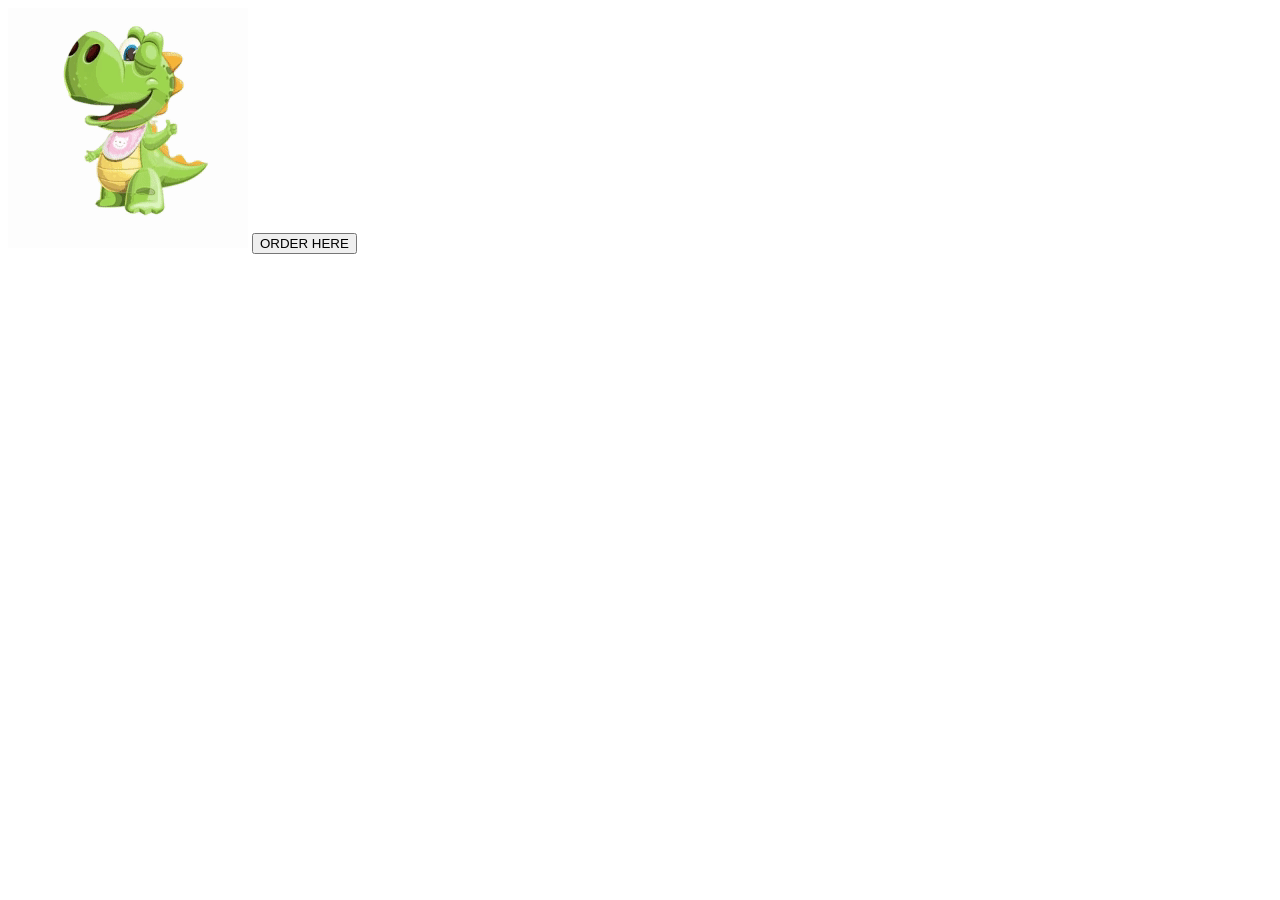
<file: idle.html>
<!doctype html>
<html lang="en">
  <head>
    <meta charset="UTF-8" />
    <meta name="viewport" content="width=device-width, initial-scale=1.0" />
    <link rel="preconnect" href="https://fonts.googleapis.com" />
    <link rel="preconnect" href="https://fonts.gstatic.com" crossorigin />
    <link
      href="https://fonts.googleapis.com/css2?family=Lato:ital,wght@0,100;0,300;0,400;0,700;0,900;1,100;1,300;1,400;1,700;1,900&family=Noto+Sans:ital,wght@0,100..900;1,100..900&display=swap"
      rel="stylesheet"
    />
    <link rel="stylesheet" href="assets/CSS/idle.css" />
    <style>
      /* Fade overlay styles */
      #fade-overlay {
        position: fixed;
        top: 0;
        left: 0;
        width: 100%;
        height: 100%;
        background-color: white;
        opacity: 0;
        pointer-events: none;
        transition: opacity 0.1s ease-out;
        z-index: 9999;
      }
      #fade-overlay.active {
        opacity: 1;
        pointer-events: all;
      }
    </style>
  </head>
  <body>
    <div id="fade-overlay"></div>
    <a href="index.html" id="fade-link" style="text-decoration: none">
      <main>
        <img src="assets\images\logos\begin.gif" alt="" />
        <button class="begin">ORDER HERE</button>
      </main>
    </a>
    <script>
      document
        .getElementById("fade-link")
        .addEventListener("click", function (e) {
          e.preventDefault();
          const overlay = document.getElementById("fade-overlay");
          overlay.classList.add("active");
          setTimeout(function () {
            window.location.href = "index.html";
          }, 500);
        });
    </script>
  </body>
</html>
</file>
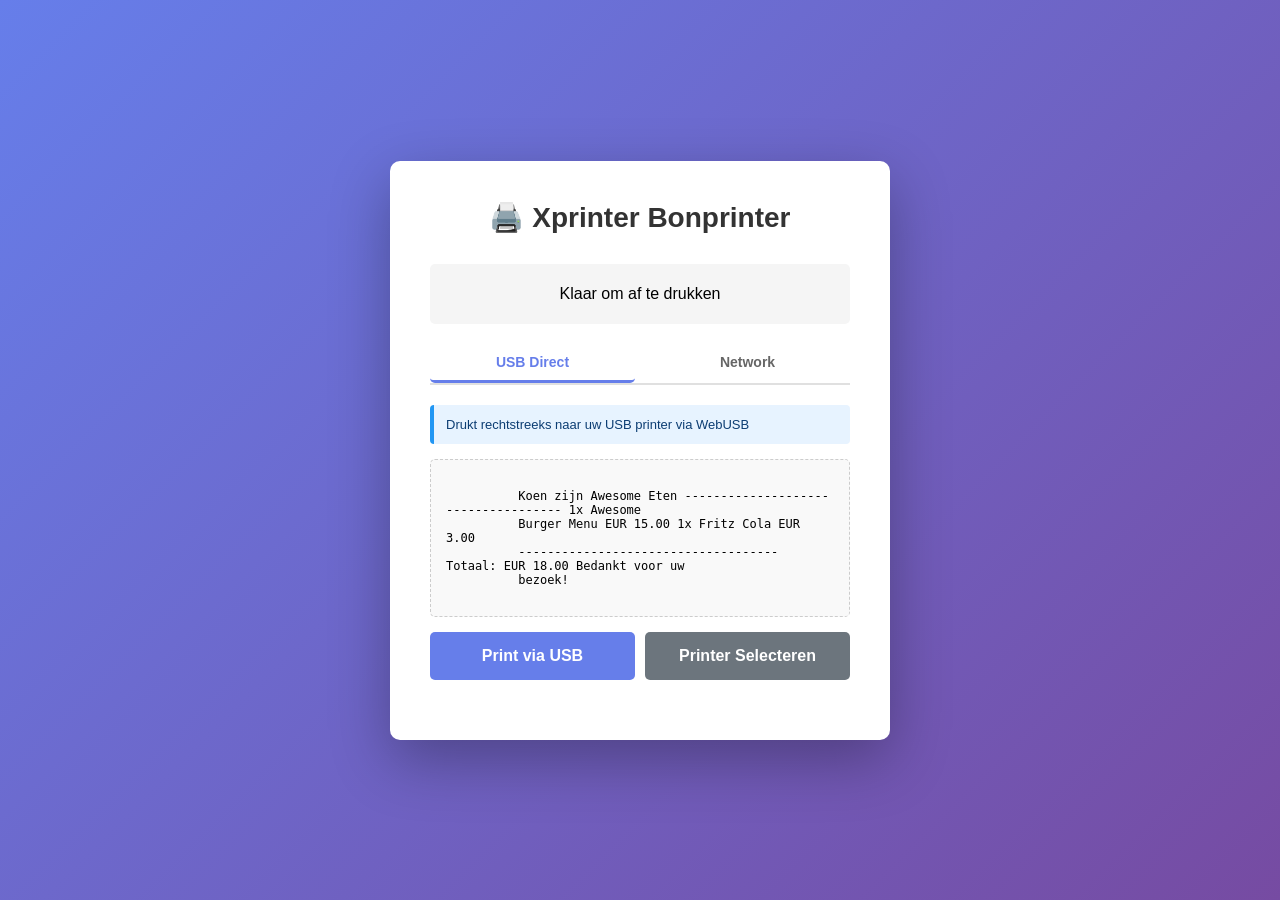
<file: print-receipt.html>
<!doctype html>
<html lang="nl">
  <head>
    <meta charset="UTF-8" />
    <meta name="viewport" content="width=device-width, initial-scale=1.0" />
    <title>Xprinter Bonprinter</title>
    <style>
      * {
        margin: 0;
        padding: 0;
        box-sizing: border-box;
      }

      body {
        font-family: "Arial", sans-serif;
        background: linear-gradient(135deg, #667eea 0%, #764ba2 100%);
        min-height: 100vh;
        display: flex;
        align-items: center;
        justify-content: center;
        padding: 20px;
      }

      .container {
        background: white;
        border-radius: 10px;
        box-shadow: 0 20px 60px rgba(0, 0, 0, 0.3);
        padding: 40px;
        max-width: 500px;
        width: 100%;
      }

      h1 {
        text-align: center;
        color: #333;
        margin-bottom: 30px;
        font-size: 28px;
      }

      .status {
        background: #f5f5f5;
        padding: 15px;
        border-radius: 5px;
        margin-bottom: 20px;
        min-height: 60px;
        display: flex;
        align-items: center;
        justify-content: center;
        text-align: center;
      }

      .status.success {
        background: #d4edda;
        color: #155724;
        border: 1px solid #c3e6cb;
      }

      .status.error {
        background: #f8d7da;
        color: #721c24;
        border: 1px solid #f5c6cb;
      }

      .status.loading {
        background: #d1ecf1;
        color: #0c5460;
        border: 1px solid #bee5eb;
      }

      .button-group {
        display: flex;
        gap: 10px;
        margin-bottom: 20px;
      }

      button {
        flex: 1;
        padding: 15px;
        font-size: 16px;
        border: none;
        border-radius: 5px;
        cursor: pointer;
        font-weight: bold;
        transition: all 0.3s ease;
      }

      .btn-primary {
        background: #667eea;
        color: white;
      }

      .btn-primary:hover:not(:disabled) {
        background: #5568d3;
        transform: translateY(-2px);
        box-shadow: 0 5px 15px rgba(102, 126, 234, 0.4);
      }

      .btn-secondary {
        background: #6c757d;
        color: white;
      }

      .btn-secondary:hover:not(:disabled) {
        background: #5a6268;
        transform: translateY(-2px);
      }

      button:disabled {
        opacity: 0.5;
        cursor: not-allowed;
      }

      .method-tabs {
        display: flex;
        gap: 10px;
        margin-bottom: 20px;
        border-bottom: 2px solid #e0e0e0;
      }

      .method-tab {
        padding: 10px 15px;
        background: none;
        border: none;
        cursor: pointer;
        font-size: 14px;
        border-bottom: 3px solid transparent;
        color: #666;
        transition: all 0.3s;
      }

      .method-tab.active {
        color: #667eea;
        border-bottom-color: #667eea;
      }

      .method-content {
        display: none;
      }

      .method-content.active {
        display: block;
      }

      .receipt-preview {
        background: #f9f9f9;
        border: 1px dashed #ccc;
        padding: 15px;
        border-radius: 5px;
        font-family: monospace;
        font-size: 12px;
        margin-bottom: 15px;
        max-height: 200px;
        overflow-y: auto;
        white-space: pre-wrap;
        word-wrap: break-word;
      }

      .info-box {
        background: #e7f3ff;
        border-left: 4px solid #2196f3;
        padding: 12px;
        margin-bottom: 15px;
        border-radius: 4px;
        font-size: 13px;
        color: #0c3d73;
      }

      a {
        color: #667eea;
        text-decoration: none;
      }

      a:hover {
        text-decoration: underline;
      }
    </style>
  </head>
  <body>
    <div class="container">
      <h1>🖨️ Xprinter Bonprinter</h1>

      <div class="status" id="status">Klaar om af te drukken</div>

      <div class="method-tabs">
        <button class="method-tab active" onclick="switchMethod('usb')">
          USB Direct
        </button>
        <button class="method-tab" onclick="switchMethod('network')">
          Network
        </button>
      </div>

      <!-- USB Method -->
      <div id="usb" class="method-content active">
        <div class="info-box">
          Drukt rechtstreeks naar uw USB printer via WebUSB
        </div>

        <div class="receipt-preview" id="previewUsb">
          Koen zijn Awesome Eten ------------------------------------ 1x Awesome
          Burger Menu EUR 15.00 1x Fritz Cola EUR 3.00
          ------------------------------------ Totaal: EUR 18.00 Bedankt voor uw
          bezoek!
        </div>

        <div class="button-group">
          <button class="btn-primary" onclick="printUSB()">
            Print via USB
          </button>
          <button class="btn-secondary" onclick="selectUSBDevice()">
            Printer Selecteren
          </button>
        </div>
      </div>

      <!-- Network Method -->
      <div id="network" class="method-content">
        <div class="info-box">Drukt naar netwerkprinter via PHP backend</div>

        <div class="receipt-preview" id="previewNetwork">
          Koen zijn Awesome Eten ------------------------------------ 1x Awesome
          Burger Menu EUR 15.00 1x Fritz Cola EUR 3.00
          ------------------------------------ Totaal: EUR 18.00 Bedankt voor uw
          bezoek!
        </div>

        <div class="button-group">
          <button class="btn-primary" onclick="printNetwork()">
            Print via Network
          </button>
          <button class="btn-secondary" onclick="testConnection()">
            Verbinding Testen
          </button>
        </div>
      </div>
    </div>

    <script>
      let selectedDevice = null;

      // Printer vendor IDs
      const PRINTER_VENDORS = [
        0x0483, // STM Microelectronics (Xprinter)
        0x04b8, // Seiko Epson
        0x0456, // Microtek
        0x067b, // Prolific Technology
      ];

      // Auto-detect and select USB printer
      async function autoDetectPrinter() {
        try {
          if (!navigator.usb) {
            throw new Error("WebUSB niet ondersteund");
          }

          // First, try to get already authorized devices
          const devices = await navigator.usb.getDevices();
          const printer = devices.find((device) =>
            PRINTER_VENDORS.includes(device.vendorId),
          );

          if (printer) {
            selectedDevice = printer;
            updateStatus(
              `✓ Printer gevonden: ${printer.productName || printer.manufacturerName}`,
              "success",
            );
            return true;
          }

          // If no authorized device found, request user to select one
          updateStatus(
            "Geen geauthoriseerde printer gevonden. Selecteer uw printer...",
            "loading",
          );
          const filters = PRINTER_VENDORS.map((vendorId) => ({ vendorId }));
          selectedDevice = await navigator.usb.requestDevice({ filters });
          updateStatus(
            `✓ Printer geselecteerd: ${selectedDevice.productName || selectedDevice.manufacturerName}`,
            "success",
          );
          return true;
        } catch (error) {
          if (error.name !== "NotFoundError") {
            updateStatus(`Auto-detectie fout: ${error.message}`, "error");
            console.error("Auto-detect Error:", error);
          }
          return false;
        }
      }

      // Switch between methods
      function switchMethod(method) {
        document
          .querySelectorAll(".method-content")
          .forEach((el) => el.classList.remove("active"));
        document
          .querySelectorAll(".method-tab")
          .forEach((el) => el.classList.remove("active"));

        document.getElementById(method).classList.add("active");
        event.target.classList.add("active");

        updateStatus("Methode gewijzigd", "info");
      }

      // Update status message
      function updateStatus(message, type = "info") {
        const statusEl = document.getElementById("status");
        statusEl.textContent = message;
        statusEl.className = "status";

        if (type === "success") statusEl.classList.add("success");
        if (type === "error") statusEl.classList.add("error");
        if (type === "loading") statusEl.classList.add("loading");
      }

      // USB Method - Select Device (manual)
      async function selectUSBDevice() {
        const success = await autoDetectPrinter();
        if (!success) {
          updateStatus("Geen printer geselecteerd", "error");
        }
      }

      // USB Method - Print
      async function printUSB() {
        try {
          if (!selectedDevice && !navigator.usb) {
            updateStatus("WebUSB niet ondersteund in deze browser", "error");
            return;
          }

          updateStatus("USB printer verbinden...", "loading");

          // If no device selected, request one
          if (!selectedDevice) {
            await selectUSBDevice();
            if (!selectedDevice) return;
          }

          await selectedDevice.open();

          if (selectedDevice.configuration === null) {
            await selectedDevice.selectConfiguration(1);
          }

          try {
            await selectedDevice.claimInterface(0);
          } catch (e) {
            console.log("Interface al geclaimd, doorgaan...");
          }

          const encoder = new TextEncoder();
          const receipt = buildReceipt();

          // Find the endpoint
          const intf = selectedDevice.configuration.interfaces[0].alternates[0];
          const endpoint = intf.endpoints.find((e) => e.direction === "out");

          if (!endpoint) {
            throw new Error("Output endpoint niet gevonden");
          }

          await selectedDevice.transferOut(
            endpoint.endpointNumber,
            encoder.encode(receipt),
          );

          updateStatus("✓ Bon succesvol geprint!", "success");

          setTimeout(() => {
            selectedDevice.close();
          }, 1000);
        } catch (error) {
          updateStatus(`USB Fout: ${error.message}`, "error");
          console.error("USB Print Error:", error);
        }
      }

      // Network Method - Test Connection
      async function testConnection() {
        try {
          updateStatus("Verbinding testen...", "loading");

          const response = await fetch("xprint.php?test=1", {
            method: "GET",
            timeout: 5000,
          });

          if (response.ok) {
            updateStatus("✓ Netwerkprinter bereikbaar!", "success");
          } else {
            updateStatus(
              "✗ Printer niet bereikbaar (HTTP " + response.status + ")",
              "error",
            );
          }
        } catch (error) {
          updateStatus(`Verbindingsfout: ${error.message}`, "error");
        }
      }

      // Network Method - Print
      async function printNetwork() {
        try {
          updateStatus("Bon naar printer sturen...", "loading");

          const response = await fetch("xprint.php", {
            method: "POST",
            headers: {
              "Content-Type": "application/json",
            },
            body: JSON.stringify({
              action: "print",
              receipt: buildReceipt(),
            }),
          });

          const data = await response.json();

          if (data.success) {
            updateStatus("✓ Bon succesvol geprint!", "success");
          } else {
            updateStatus(`Printerfout: ${data.error}`, "error");
          }
        } catch (error) {
          updateStatus(`Netwerkfout: ${error.message}`, "error");
          console.error("Network Print Error:", error);
        }
      }

      // Build receipt content
      function buildReceipt() {
        return (
          "\x1B\x40" +
          "\n\n" + // Init
          "\x1B\x61\x01" + // Center align
          "Happy Herbivore\n" +
          "\x1B\x61\x00" + // Left align
          "------------------------------------\n" +
          "1x Awesome Burger Menu     EUR 15.00\n" +
          "1x Fritz Cola              EUR  3.00\n" +
          "------------------------------------\n" +
          "Totaal:                    EUR 18.00\n" +
          "\n\n" +
          "Bedankt voor uw bestelling!\n" +
          "\n\n" +
          "\n\n\n" +
          "\x1D\x56\x00"
        ); // Cut paper
      }

      // Check WebUSB support and auto-detect printer on load
      window.addEventListener("load", () => {
        if (!navigator.usb) {
          updateStatus(
            "⚠️ WebUSB niet ondersteund. Gebruik Network methode.",
            "error",
          );
        } else {
          updateStatus("Printer wordt automatisch gedetecteerd...", "loading");
          autoDetectPrinter().then((found) => {
            if (!found) {
              updateStatus("Klaar om af te drukken", "info");
            }
          });
        }
      });
    </script>
  </body>
</html>
</file>
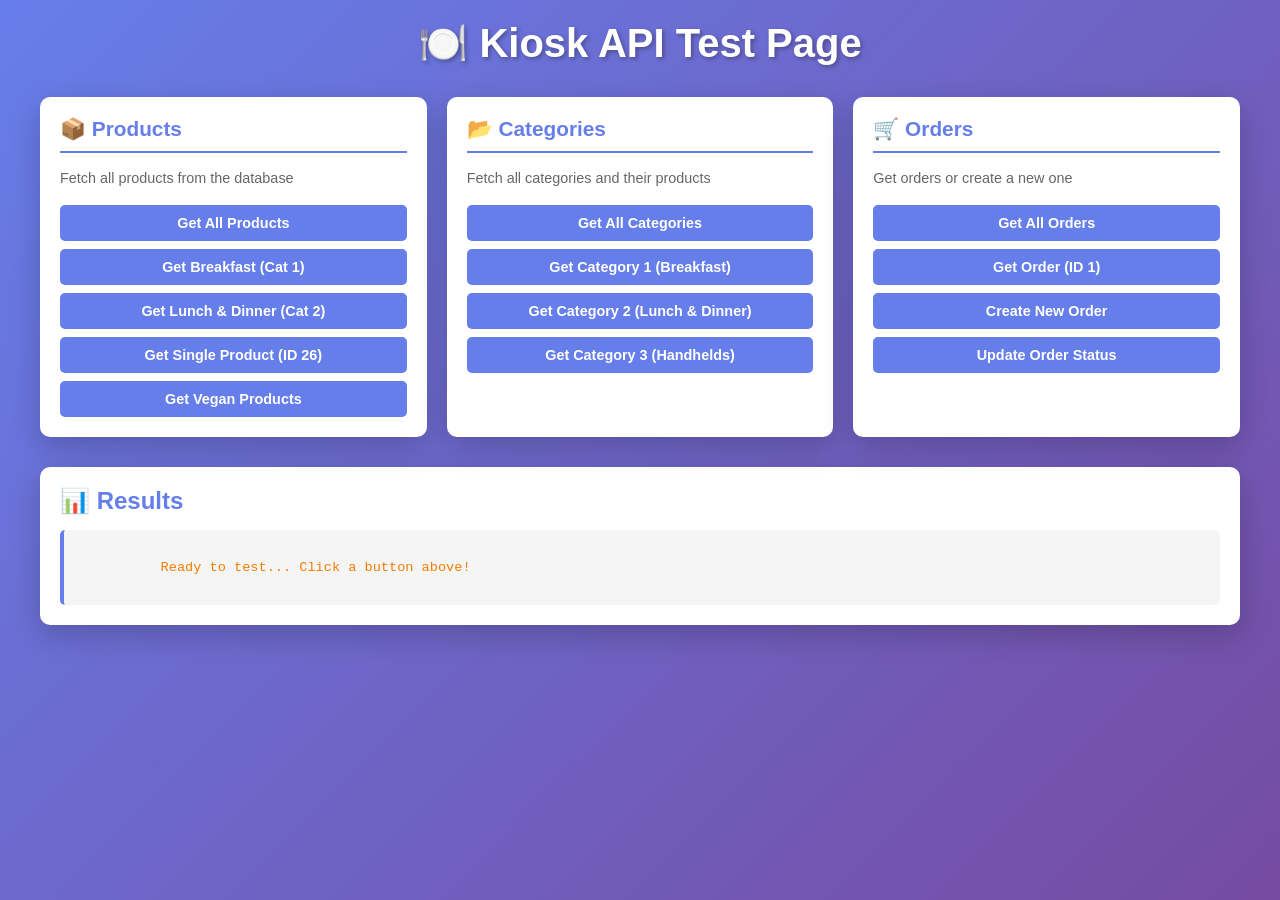
<file: test.html>
<!doctype html>
<html lang="en">
  <head>
    <meta charset="UTF-8" />
    <meta name="viewport" content="width=device-width, initial-scale=1.0" />
    <title>Kiosk API Test Page</title>
    <style>
      * {
        margin: 0;
        padding: 0;
        box-sizing: border-box;
      }

      body {
        font-family: "Segoe UI", Tahoma, Geneva, Verdana, sans-serif;
        background: linear-gradient(135deg, #667eea 0%, #764ba2 100%);
        min-height: 100vh;
        padding: 20px;
      }

      .container {
        max-width: 1200px;
        margin: 0 auto;
      }

      h1 {
        color: white;
        text-align: center;
        margin-bottom: 30px;
        font-size: 2.5em;
        text-shadow: 2px 2px 4px rgba(0, 0, 0, 0.3);
      }

      .grid {
        display: grid;
        grid-template-columns: repeat(auto-fit, minmax(350px, 1fr));
        gap: 20px;
        margin-bottom: 30px;
      }

      .card {
        background: white;
        border-radius: 10px;
        padding: 20px;
        box-shadow: 0 10px 30px rgba(0, 0, 0, 0.2);
        transition:
          transform 0.3s ease,
          box-shadow 0.3s ease;
      }

      .card:hover {
        transform: translateY(-5px);
        box-shadow: 0 15px 40px rgba(0, 0, 0, 0.3);
      }

      .card h2 {
        color: #667eea;
        margin-bottom: 15px;
        font-size: 1.3em;
        border-bottom: 2px solid #667eea;
        padding-bottom: 10px;
      }

      .card p {
        color: #666;
        margin-bottom: 10px;
        font-size: 0.9em;
        line-height: 1.5;
      }

      .button-group {
        display: flex;
        flex-direction: column;
        gap: 8px;
        margin-top: 15px;
      }

      button {
        background: #667eea;
        color: white;
        border: none;
        padding: 10px 15px;
        border-radius: 5px;
        cursor: pointer;
        font-size: 0.9em;
        font-weight: 600;
        transition: background 0.3s ease;
      }

      button:hover {
        background: #764ba2;
      }

      button:active {
        background: #5568d3;
      }

      .results {
        background: white;
        border-radius: 10px;
        padding: 20px;
        box-shadow: 0 10px 30px rgba(0, 0, 0, 0.2);
        margin-top: 30px;
      }

      .results h2 {
        color: #667eea;
        margin-bottom: 15px;
        font-size: 1.5em;
      }

      .result-output {
        background: #f5f5f5;
        border-left: 4px solid #667eea;
        padding: 15px;
        border-radius: 5px;
        max-height: 400px;
        overflow-y: auto;
        font-family: "Courier New", monospace;
        font-size: 0.85em;
        color: #333;
        white-space: pre-wrap;
        word-break: break-all;
      }

      .error {
        color: #d32f2f;
        border-left-color: #d32f2f;
      }

      .success {
        color: #388e3c;
        border-left-color: #388e3c;
      }

      .loading {
        color: #f57c00;
        border-left-color: #f57c00;
      }

      .input-group {
        margin-bottom: 10px;
      }

      .input-group label {
        display: block;
        margin-bottom: 5px;
        color: #333;
        font-weight: 600;
        font-size: 0.9em;
      }

      .input-group input {
        width: 100%;
        padding: 8px;
        border: 1px solid #ddd;
        border-radius: 5px;
        font-size: 0.9em;
      }

      .input-group input:focus {
        outline: none;
        border-color: #667eea;
        box-shadow: 0 0 5px rgba(102, 126, 234, 0.3);
      }
    </style>
  </head>
  <body>
    <div class="container">
      <h1>🍽️ Kiosk API Test Page</h1>

      <div class="grid">
        <!-- Products -->
        <div class="card">
          <h2>📦 Products</h2>
          <p>Fetch all products from the database</p>
          <div class="button-group">
            <button onclick="testAPI('/api/products.php')">
              Get All Products
            </button>
            <button onclick="testAPI('/api/products.php?category=1')">
              Get Breakfast (Cat 1)
            </button>
            <button onclick="testAPI('/api/products.php?category=2')">
              Get Lunch & Dinner (Cat 2)
            </button>
            <button onclick="testAPI('/api/products.php?id=26')">
              Get Single Product (ID 26)
            </button>
            <button onclick="testAPI('/api/products.php?vegan=1')">
              Get Vegan Products
            </button>
          </div>
        </div>

        <!-- Categories -->
        <div class="card">
          <h2>📂 Categories</h2>
          <p>Fetch all categories and their products</p>
          <div class="button-group">
            <button onclick="testAPI('/api/categories.php')">
              Get All Categories
            </button>
            <button onclick="testAPI('/api/categories.php?id=1')">
              Get Category 1 (Breakfast)
            </button>
            <button onclick="testAPI('/api/categories.php?id=2')">
              Get Category 2 (Lunch & Dinner)
            </button>
            <button onclick="testAPI('/api/categories.php?id=3')">
              Get Category 3 (Handhelds)
            </button>
          </div>
        </div>

        <!-- Orders -->
        <div class="card">
          <h2>🛒 Orders</h2>
          <p>Get orders or create a new one</p>
          <div class="button-group">
            <button onclick="testAPI('/api/orders.php')">Get All Orders</button>
            <button onclick="testAPI('/api/orders.php?id=1')">
              Get Order (ID 1)
            </button>
            <button onclick="createOrder()">Create New Order</button>
            <button onclick="updateOrderStatus()">Update Order Status</button>
          </div>
        </div>
      </div>

      <!-- Results -->
      <div class="results">
        <h2>📊 Results</h2>
        <div id="result-output" class="result-output">
          <span class="loading">Ready to test... Click a button above!</span>
        </div>
      </div>
    </div>

    <script>
      const API_BASE = "http://localhost/7.1-Module-Kiosk-2026";

      // Test API endpoint
      async function testAPI(endpoint) {
        const output = document.getElementById("result-output");
        output.innerHTML = '<span class="loading">⏳ Loading...</span>';

        try {
          const response = await fetch(API_BASE + endpoint);
          const data = await response.json();

          if (data.success) {
            output.innerHTML = `<span class="success">✅ Success!</span>\n\n${JSON.stringify(data, null, 2)}`;
          } else {
            output.innerHTML = `<span class="error">❌ Error: ${data.error}</span>\n\n${JSON.stringify(data, null, 2)}`;
          }
        } catch (error) {
          output.innerHTML = `<span class="error">❌ Fetch Error: ${error.message}</span>`;
        }
      }

      // Create new order
      async function createOrder() {
        const output = document.getElementById("result-output");
        output.innerHTML = '<span class="loading">⏳ Creating order...</span>';

        try {
          const response = await fetch(API_BASE + "/api/orders.php", {
            method: "POST",
            headers: {
              "Content-Type": "application/json",
            },
            body: JSON.stringify({
              products: [26, 27, 28], // Product IDs: Morning Boost Bowl, Garden Wrap, PB Toast
              pickup_number: "A1",
            }),
          });

          const data = await response.json();

          if (data.success) {
            output.innerHTML = `<span class="success">✅ Order Created!</span>\n\n${JSON.stringify(data, null, 2)}`;
          } else {
            output.innerHTML = `<span class="error">❌ Error: ${data.error}</span>\n\n${JSON.stringify(data, null, 2)}`;
          }
        } catch (error) {
          output.innerHTML = `<span class="error">❌ Fetch Error: ${error.message}</span>`;
        }
      }

      // Update order status
      async function updateOrderStatus() {
        const output = document.getElementById("result-output");
        output.innerHTML =
          '<span class="loading">⏳ Updating order status...</span>';

        try {
          const response = await fetch(API_BASE + "/api/orders.php?id=1", {
            method: "PUT",
            headers: {
              "Content-Type": "application/json",
            },
            body: JSON.stringify({
              order_status_id: 2, // Change to "Placed and paid"
            }),
          });

          const data = await response.json();

          if (data.success) {
            output.innerHTML = `<span class="success">✅ Order Updated!</span>\n\n${JSON.stringify(data, null, 2)}`;
          } else {
            output.innerHTML = `<span class="error">❌ Error: ${data.error}</span>\n\n${JSON.stringify(data, null, 2)}`;
          }
        } catch (error) {
          output.innerHTML = `<span class="error">❌ Fetch Error: ${error.message}</span>`;
        }
      }
    </script>
  </body>
</html>
</file>
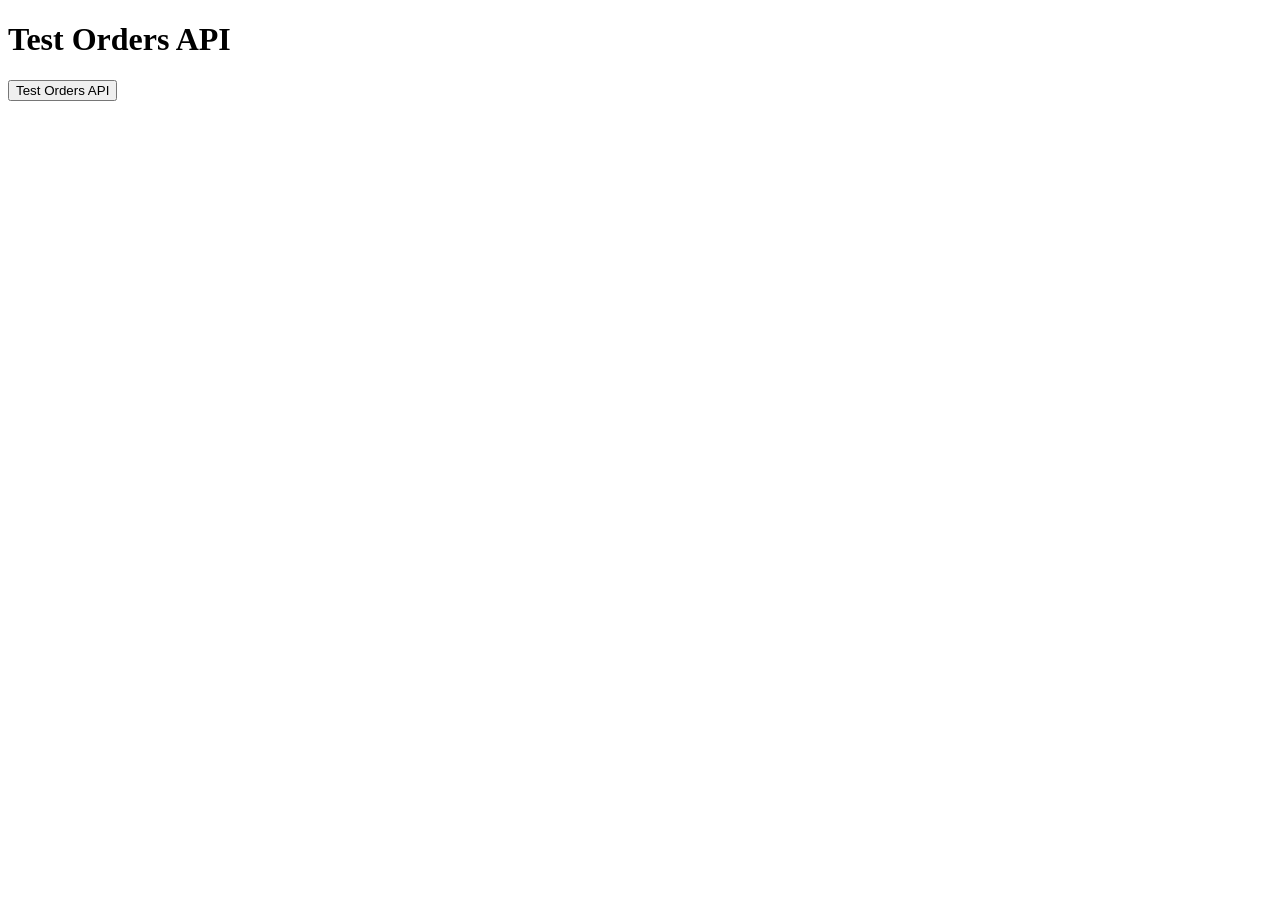
<file: test_api.html>
<!doctype html>
<html>
  <head>
    <title>Test API</title>
  </head>
  <body>
    <h1>Test Orders API</h1>
    <button onclick="testAPI()">Test Orders API</button>
    <pre id="result"></pre>

    <script>
      function testAPI() {
        const apiBaseUrl =
          window.location.hostname === "localhost" ||
          window.location.hostname === "127.0.0.1"
            ? "http://localhost/7.1-Module-Kiosk-2026"
            : "https://u240653.gluwebsite.nl/Kiosk";

        const url = apiBaseUrl + "/api/orders.php";

        // Test data
        const testOrder = {
          products: [26, 27], // Use some valid product IDs from your database
          pickup_number: "12",
        };

        document.getElementById("result").textContent =
          "Sending request to " + url + "...";

        fetch(url, {
          method: "POST",
          headers: {
            "Content-Type": "application/json",
          },
          body: JSON.stringify(testOrder),
        })
          .then((response) => response.text())
          .then((text) => {
            document.getElementById("result").textContent = text;
          })
          .catch((error) => {
            document.getElementById("result").textContent = "Error: " + error;
          });
      }
    </script>
  </body>
</html>
</file>
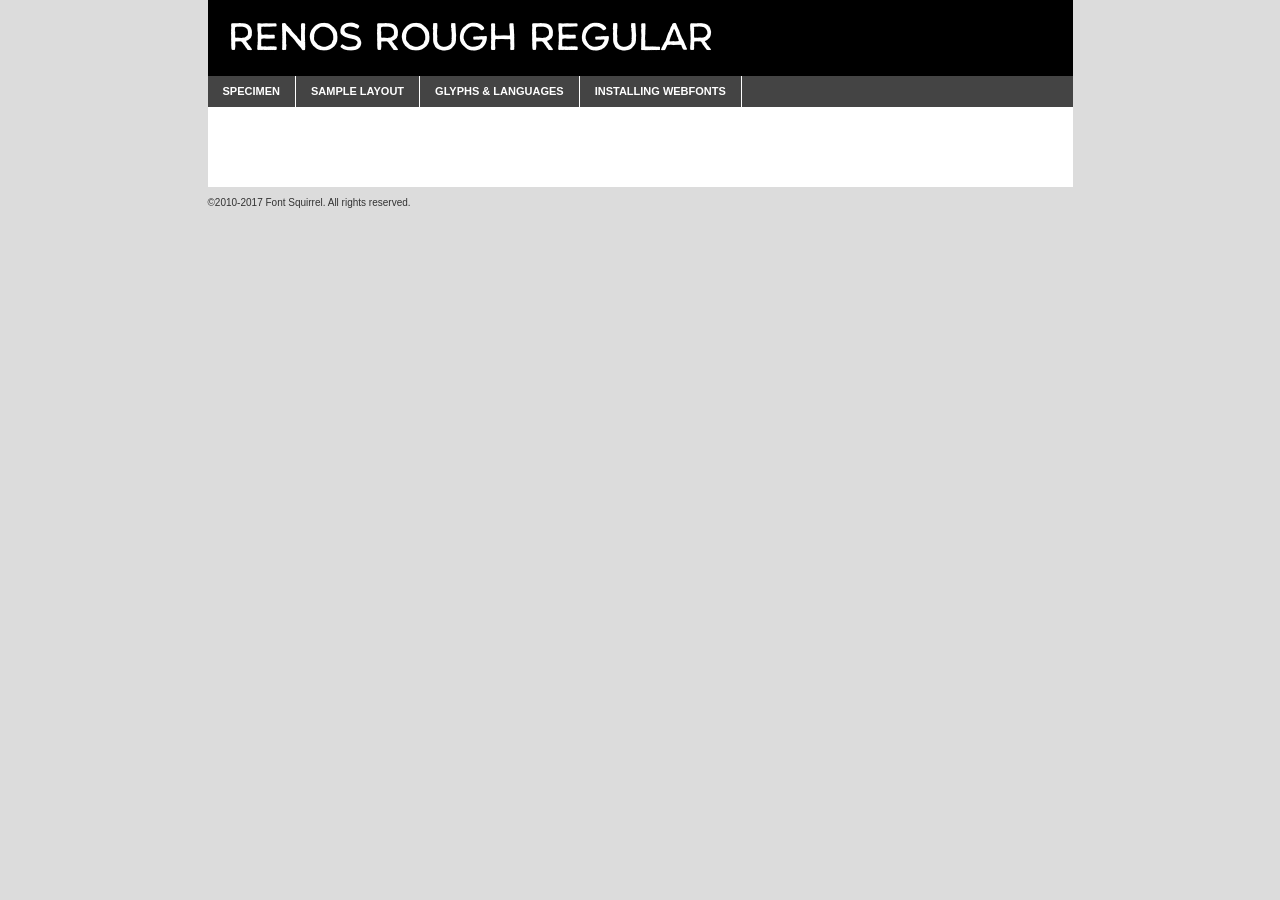
<file: assets/fonts/renos-rough-demo.html>
<!DOCTYPE html PUBLIC "-//W3C//DTD XHTML 1.0 Transitional//EN"
        "http://www.w3.org/TR/xhtml1/DTD/xhtml1-transitional.dtd">

<html xmlns="http://www.w3.org/1999/xhtml" xml:lang="en" lang="en">
<head>
    <meta http-equiv="Content-Type" content="text/html; charset=utf-8"/>
    <script src="http://ajax.googleapis.com/ajax/libs/jquery/1.7.2/jquery.min.js" type="text/javascript" charset="utf-8"></script>
    <script type="text/javascript">
		(function($) {
			$.fn.easyTabs = function(option) {
				var param = jQuery.extend({ fadeSpeed: 'fast', defaultContent: 1, activeClass: 'active' }, option);
				$(this).each(function() {
					var thisId = '#' + this.id;
					if ( param.defaultContent == '' )
					{
						param.defaultContent = 1;
					}
					if ( typeof param.defaultContent == 'number' )
					{
						var defaultTab = $(thisId + ' .tabs li:eq(' + (param.defaultContent - 1) + ') a').attr('href').substr(1);
					}
					else
					{
						var defaultTab = param.defaultContent;
					}
					$(thisId + ' .tabs li a').each(function() {
						var tabToHide = $(this).attr('href').substr(1);
						$('#' + tabToHide).addClass('easytabs-tab-content');
					});
					hideAll();
					changeContent(defaultTab);

					function hideAll() {$(thisId + ' .easytabs-tab-content').hide();}

					function changeContent(tabId)
					{
						hideAll();
						$(thisId + ' .tabs li').removeClass(param.activeClass);
						$(thisId + ' .tabs li a[href=#' + tabId + ']').closest('li').addClass(param.activeClass);
						if ( param.fadeSpeed != 'none' )
						{
							$(thisId + ' #' + tabId).fadeIn(param.fadeSpeed);
						}
						else
						{
							$(thisId + ' #' + tabId).show();
						}
					}

					$(thisId + ' .tabs li').click(function() {
						var tabId = $(this).find('a').attr('href').substr(1);
						changeContent(tabId);
						return false;
					});
				});
			}
		})(jQuery);
    </script>
    <link rel="stylesheet" href="specimen_files/specimen_stylesheet.css" type="text/css" charset="utf-8"/>
    <link rel="stylesheet" href="stylesheet.css" type="text/css" charset="utf-8"/>

    <style type="text/css">
        		body {
			font-family: 'renos_roughregular';
        		}

            </style>

    <title>Renos Rough Regular Specimen</title>


    <script type="text/javascript" charset="utf-8">
		$(document).ready(function() {
			$('#container').easyTabs({ defaultContent: 1 });
		});
    </script>
</head>

<body>
<div id="container">
    <div id="header">
		Renos Rough Regular    </div>
    <ul class="tabs">
        <li><a href="#specimen">Specimen</a></li>
        <li><a href="#layout">Sample Layout</a></li>
		        <li><a href="#glyphs">Glyphs &amp; Languages</a></li>
        <li><a href="#installing">Installing Webfonts</a></li>

    </ul>

    <div id="main_content">


        <div id="specimen">

            <div class="section">
                <div class="grid12 firstcol">
                    <div class="huge">AaBb</div>
                </div>
            </div>

            <div class="section">
                <div class="glyph_range">A&#x200B;B&#x200b;C&#x200b;D&#x200b;E&#x200b;F&#x200b;G&#x200b;H&#x200b;I&#x200b;J&#x200b;K&#x200b;L&#x200b;M&#x200b;N&#x200b;O&#x200b;P&#x200b;Q&#x200b;R&#x200b;S&#x200b;T&#x200b;U&#x200b;V&#x200b;W&#x200b;X&#x200b;Y&#x200b;Z&#x200b;a&#x200b;b&#x200b;c&#x200b;d&#x200b;e&#x200b;f&#x200b;g&#x200b;h&#x200b;i&#x200b;j&#x200b;k&#x200b;l&#x200b;m&#x200b;n&#x200b;o&#x200b;p&#x200b;q&#x200b;r&#x200b;s&#x200b;t&#x200b;u&#x200b;v&#x200b;w&#x200b;x&#x200b;y&#x200b;z&#x200b;1&#x200b;2&#x200b;3&#x200b;4&#x200b;5&#x200b;6&#x200b;7&#x200b;8&#x200b;9&#x200b;0&#x200b;&amp;&#x200b;.&#x200b;,&#x200b;?&#x200b;!&#x200b;&#64;&#x200b;(&#x200b;)&#x200b;#&#x200b;$&#x200b;%&#x200b;*&#x200b;+&#x200b;-&#x200b;=&#x200b;:&#x200b;;</div>
            </div>
            <div class="section">
                <div class="grid12 firstcol">
                    <table class="sample_table">
                        <tr>
                            <td>10</td>
                            <td class="size10">abcdefghijklmnopqrstuvwxyzABCDEFGHIJKLMNOPQRSTUVWXYZ0123456789abcdefghijklmnopqrstuvwxyzABCDEFGHIJKLMNOPQRSTUVWXYZ0123456789abcdefghijklmnopqrstuvwxyzABCDEFGHIJKLMNOPQRSTUVWXYZ</td>
                        </tr>
                        <tr>
                            <td>11</td>
                            <td class="size11">abcdefghijklmnopqrstuvwxyzABCDEFGHIJKLMNOPQRSTUVWXYZ0123456789abcdefghijklmnopqrstuvwxyzABCDEFGHIJKLMNOPQRSTUVWXYZ0123456789abcdefghijklmnopqrstuvwxyzABCDEFGHIJKLMNOPQRSTUVWXYZ</td>
                        </tr>
                        <tr>
                            <td>12</td>
                            <td class="size12">abcdefghijklmnopqrstuvwxyzABCDEFGHIJKLMNOPQRSTUVWXYZ0123456789abcdefghijklmnopqrstuvwxyzABCDEFGHIJKLMNOPQRSTUVWXYZ0123456789abcdefghijklmnopqrstuvwxyzABCDEFGHIJKLMNOPQRSTUVWXYZ</td>
                        </tr>
                        <tr>
                            <td>13</td>
                            <td class="size13">abcdefghijklmnopqrstuvwxyzABCDEFGHIJKLMNOPQRSTUVWXYZ0123456789abcdefghijklmnopqrstuvwxyzABCDEFGHIJKLMNOPQRSTUVWXYZ0123456789abcdefghijklmnopqrstuvwxyzABCDEFGHIJKLMNOPQRSTUVWXYZ</td>
                        </tr>
                        <tr>
                            <td>14</td>
                            <td class="size14">abcdefghijklmnopqrstuvwxyzABCDEFGHIJKLMNOPQRSTUVWXYZ0123456789abcdefghijklmnopqrstuvwxyzABCDEFGHIJKLMNOPQRSTUVWXYZ0123456789abcdefghijklmnopqrstuvwxyzABCDEFGHIJKLMNOPQRSTUVWXYZ</td>
                        </tr>
                        <tr>
                            <td>16</td>
                            <td class="size16">abcdefghijklmnopqrstuvwxyzABCDEFGHIJKLMNOPQRSTUVWXYZ0123456789abcdefghijklmnopqrstuvwxyzABCDEFGHIJKLMNOPQRSTUVWXYZ</td>
                        </tr>
                        <tr>
                            <td>18</td>
                            <td class="size18">abcdefghijklmnopqrstuvwxyzABCDEFGHIJKLMNOPQRSTUVWXYZ0123456789abcdefghijklmnopqrstuvwxyzABCDEFGHIJKLMNOPQRSTUVWXYZ</td>
                        </tr>
                        <tr>
                            <td>20</td>
                            <td class="size20">abcdefghijklmnopqrstuvwxyzABCDEFGHIJKLMNOPQRSTUVWXYZ0123456789abcdefghijklmnopqrstuvwxyzABCDEFGHIJKLMNOPQRSTUVWXYZ</td>
                        </tr>
                        <tr>
                            <td>24</td>
                            <td class="size24">abcdefghijklmnopqrstuvwxyzABCDEFGHIJKLMNOPQRSTUVWXYZ0123456789abcdefghijklmnopqrstuvwxyzABCDEFGHIJKLMNOPQRSTUVWXYZ</td>
                        </tr>
                        <tr>
                            <td>30</td>
                            <td class="size30">abcdefghijklmnopqrstuvwxyzABCDEFGHIJKLMNOPQRSTUVWXYZ0123456789abcdefghijklmnopqrstuvwxyzABCDEFGHIJKLMNOPQRSTUVWXYZ</td>
                        </tr>
                        <tr>
                            <td>36</td>
                            <td class="size36">abcdefghijklmnopqrstuvwxyzABCDEFGHIJKLMNOPQRSTUVWXYZ0123456789abcdefghijklmnopqrstuvwxyzABCDEFGHIJKLMNOPQRSTUVWXYZ</td>
                        </tr>
                        <tr>
                            <td>48</td>
                            <td class="size48">abcdefghijklmnopqrstuvwxyzABCDEFGHIJKLMNOPQRSTUVWXYZ0123456789abcdefghijklmnopqrstuvwxyzABCDEFGHIJKLMNOPQRSTUVWXYZ</td>
                        </tr>
                        <tr>
                            <td>60</td>
                            <td class="size60">abcdefghijklmnopqrstuvwxyzABCDEFGHIJKLMNOPQRSTUVWXYZ0123456789abcdefghijklmnopqrstuvwxyzABCDEFGHIJKLMNOPQRSTUVWXYZ</td>
                        </tr>
                        <tr>
                            <td>72</td>
                            <td class="size72">abcdefghijklmnopqrstuvwxyzABCDEFGHIJKLMNOPQRSTUVWXYZ0123456789abcdefghijklmnopqrstuvwxyzABCDEFGHIJKLMNOPQRSTUVWXYZ</td>
                        </tr>
                        <tr>
                            <td>90</td>
                            <td class="size90">abcdefghijklmnopqrstuvwxyzABCDEFGHIJKLMNOPQRSTUVWXYZ0123456789abcdefghijklmnopqrstuvwxyzABCDEFGHIJKLMNOPQRSTUVWXYZ</td>
                        </tr>
                    </table>

                </div>

            </div>


            <div class="section" id="bodycomparison">


                <div id="xheight">
                    <div class="fontbody">&#x25FC;&#x25FC;&#x25FC;&#x25FC;&#x25FC;&#x25FC;&#x25FC;&#x25FC;&#x25FC;&#x25FC;&#x25FC;&#x25FC;&#x25FC;&#x25FC;&#x25FC;&#x25FC;&#x25FC;&#x25FC;&#x25FC;&#x25FC;&#x25FC;&#x25FC;&#x25FC;&#x25FC;&#x25FC;&#x25FC;&#x25FC;&#x25FC;&#x25FC;&#x25FC;&#x25FC;&#x25FC;&#x25FC;&#x25FC;&#x25FC;&#x25FC;&#x25FC;&#x25FC;&#x25FC;&#x25FC;&#x25FC;&#x25FC;&#x25FC;&#x25FC;&#x25FC;&#x25FC;&#x25FC;&#x25FC;&#x25FC;&#x25FC;&#x25FC;&#x25FC;&#x25FC;&#x25FC;&#x25FC;&#x25FC;&#x25FC;&#x25FC;&#x25FC;&#x25FC;&#x25FC;&#x25FC;&#x25FC;&#x25FC;&#x25FC;&#x25FC;&#x25FC;&#x25FC;&#x25FC;&#x25FC;&#x25FC;&#x25FC;&#x25FC;&#x25FC;&#x25FC;&#x25FC;&#x25FC;&#x25FC;&#x25FC;&#x25FC;&#x25FC;&#x25FC;&#x25FC;&#x25FC;&#x25FC;&#x25FC;&#x25FC;&#x25FC;&#x25FC;&#x25FC;&#x25FC;&#x25FC;&#x25FC;&#x25FC;&#x25FC;&#x25FC;&#x25FC;&#x25FC;&#x25FC;body</div>
                    <div class="arialbody">body</div>
                    <div class="verdanabody">body</div>
                    <div class="georgiabody">body</div>
                </div>
                <div class="fontbody" style="z-index:1">
                    body<span>Renos Rough Regular</span>
                </div>
                <div class="arialbody" style="z-index:1">
                    body<span>Arial</span>
                </div>
                <div class="verdanabody" style="z-index:1">
                    body<span>Verdana</span>
                </div>
                <div class="georgiabody" style="z-index:1">
                    body<span>Georgia</span>
                </div>


            </div>


            <div class="section psample psample_row1" id="">

                <div class="grid2 firstcol">
                    <p class="size10"><span>10.</span>Aenean lacinia bibendum nulla sed consectetur. Fusce dapibus, tellus ac cursus commodo, tortor mauris condimentum nibh, ut fermentum massa justo sit amet risus. Nullam id dolor id nibh ultricies vehicula ut id elit. Cum sociis natoque penatibus et magnis dis parturient montes, nascetur ridiculus mus. Nulla vitae elit libero, a pharetra augue.</p>

                </div>
                <div class="grid3">
                    <p class="size11"><span>11.</span>Aenean lacinia bibendum nulla sed consectetur. Fusce dapibus, tellus ac cursus commodo, tortor mauris condimentum nibh, ut fermentum massa justo sit amet risus. Nullam id dolor id nibh ultricies vehicula ut id elit. Cum sociis natoque penatibus et magnis dis parturient montes, nascetur ridiculus mus. Nulla vitae elit libero, a pharetra augue.</p>

                </div>
                <div class="grid3">
                    <p class="size12"><span>12.</span>Aenean lacinia bibendum nulla sed consectetur. Fusce dapibus, tellus ac cursus commodo, tortor mauris condimentum nibh, ut fermentum massa justo sit amet risus. Nullam id dolor id nibh ultricies vehicula ut id elit. Cum sociis natoque penatibus et magnis dis parturient montes, nascetur ridiculus mus. Nulla vitae elit libero, a pharetra augue.</p>

                </div>
                <div class="grid4">
                    <p class="size13"><span>13.</span>Aenean lacinia bibendum nulla sed consectetur. Fusce dapibus, tellus ac cursus commodo, tortor mauris condimentum nibh, ut fermentum massa justo sit amet risus. Nullam id dolor id nibh ultricies vehicula ut id elit. Cum sociis natoque penatibus et magnis dis parturient montes, nascetur ridiculus mus. Nulla vitae elit libero, a pharetra augue.</p>

                </div>
                <div class="white_blend"></div>

            </div>
            <div class="section psample psample_row2" id="">
                <div class="grid3 firstcol">
                    <p class="size14"><span>14.</span>Aenean lacinia bibendum nulla sed consectetur. Fusce dapibus, tellus ac cursus commodo, tortor mauris condimentum nibh, ut fermentum massa justo sit amet risus. Nullam id dolor id nibh ultricies vehicula ut id elit. Cum sociis natoque penatibus et magnis dis parturient montes, nascetur ridiculus mus. Nulla vitae elit libero, a pharetra augue.</p>

                </div>
                <div class="grid4">
                    <p class="size16"><span>16.</span>Aenean lacinia bibendum nulla sed consectetur. Fusce dapibus, tellus ac cursus commodo, tortor mauris condimentum nibh, ut fermentum massa justo sit amet risus. Nullam id dolor id nibh ultricies vehicula ut id elit. Cum sociis natoque penatibus et magnis dis parturient montes, nascetur ridiculus mus. Nulla vitae elit libero, a pharetra augue.</p>

                </div>
                <div class="grid5">
                    <p class="size18"><span>18.</span>Aenean lacinia bibendum nulla sed consectetur. Fusce dapibus, tellus ac cursus commodo, tortor mauris condimentum nibh, ut fermentum massa justo sit amet risus. Nullam id dolor id nibh ultricies vehicula ut id elit. Cum sociis natoque penatibus et magnis dis parturient montes, nascetur ridiculus mus. Nulla vitae elit libero, a pharetra augue.</p>

                </div>

                <div class="white_blend"></div>

            </div>

            <div class="section psample psample_row3" id="">
                <div class="grid5 firstcol">
                    <p class="size20"><span>20.</span>Aenean lacinia bibendum nulla sed consectetur. Fusce dapibus, tellus ac cursus commodo, tortor mauris condimentum nibh, ut fermentum massa justo sit amet risus. Nullam id dolor id nibh ultricies vehicula ut id elit. Cum sociis natoque penatibus et magnis dis parturient montes, nascetur ridiculus mus. Nulla vitae elit libero, a pharetra augue.</p>
                </div>
                <div class="grid7">
                    <p class="size24"><span>24.</span>Aenean lacinia bibendum nulla sed consectetur. Fusce dapibus, tellus ac cursus commodo, tortor mauris condimentum nibh, ut fermentum massa justo sit amet risus. Nullam id dolor id nibh ultricies vehicula ut id elit. Cum sociis natoque penatibus et magnis dis parturient montes, nascetur ridiculus mus. Nulla vitae elit libero, a pharetra augue.</p>
                </div>

                <div class="white_blend"></div>

            </div>

            <div class="section psample psample_row4" id="">
                <div class="grid12 firstcol">
                    <p class="size30"><span>30.</span>Aenean lacinia bibendum nulla sed consectetur. Fusce dapibus, tellus ac cursus commodo, tortor mauris condimentum nibh, ut fermentum massa justo sit amet risus. Nullam id dolor id nibh ultricies vehicula ut id elit. Cum sociis natoque penatibus et magnis dis parturient montes, nascetur ridiculus mus. Nulla vitae elit libero, a pharetra augue.</p>
                </div>
                <div class="white_blend"></div>

            </div>


            <div class="section psample psample_row1 fullreverse">
                <div class="grid2 firstcol">
                    <p class="size10"><span>10.</span>Aenean lacinia bibendum nulla sed consectetur. Fusce dapibus, tellus ac cursus commodo, tortor mauris condimentum nibh, ut fermentum massa justo sit amet risus. Nullam id dolor id nibh ultricies vehicula ut id elit. Cum sociis natoque penatibus et magnis dis parturient montes, nascetur ridiculus mus. Nulla vitae elit libero, a pharetra augue.</p>

                </div>
                <div class="grid3">
                    <p class="size11"><span>11.</span>Aenean lacinia bibendum nulla sed consectetur. Fusce dapibus, tellus ac cursus commodo, tortor mauris condimentum nibh, ut fermentum massa justo sit amet risus. Nullam id dolor id nibh ultricies vehicula ut id elit. Cum sociis natoque penatibus et magnis dis parturient montes, nascetur ridiculus mus. Nulla vitae elit libero, a pharetra augue.</p>

                </div>
                <div class="grid3">
                    <p class="size12"><span>12.</span>Aenean lacinia bibendum nulla sed consectetur. Fusce dapibus, tellus ac cursus commodo, tortor mauris condimentum nibh, ut fermentum massa justo sit amet risus. Nullam id dolor id nibh ultricies vehicula ut id elit. Cum sociis natoque penatibus et magnis dis parturient montes, nascetur ridiculus mus. Nulla vitae elit libero, a pharetra augue.</p>

                </div>
                <div class="grid4">
                    <p class="size13"><span>13.</span>Aenean lacinia bibendum nulla sed consectetur. Fusce dapibus, tellus ac cursus commodo, tortor mauris condimentum nibh, ut fermentum massa justo sit amet risus. Nullam id dolor id nibh ultricies vehicula ut id elit. Cum sociis natoque penatibus et magnis dis parturient montes, nascetur ridiculus mus. Nulla vitae elit libero, a pharetra augue.</p>

                </div>
                <div class="black_blend"></div>

            </div>

            <div class="section psample psample_row2 fullreverse">
                <div class="grid3 firstcol">
                    <p class="size14"><span>14.</span>Aenean lacinia bibendum nulla sed consectetur. Fusce dapibus, tellus ac cursus commodo, tortor mauris condimentum nibh, ut fermentum massa justo sit amet risus. Nullam id dolor id nibh ultricies vehicula ut id elit. Cum sociis natoque penatibus et magnis dis parturient montes, nascetur ridiculus mus. Nulla vitae elit libero, a pharetra augue.</p>

                </div>
                <div class="grid4">
                    <p class="size16"><span>16.</span>Aenean lacinia bibendum nulla sed consectetur. Fusce dapibus, tellus ac cursus commodo, tortor mauris condimentum nibh, ut fermentum massa justo sit amet risus. Nullam id dolor id nibh ultricies vehicula ut id elit. Cum sociis natoque penatibus et magnis dis parturient montes, nascetur ridiculus mus. Nulla vitae elit libero, a pharetra augue.</p>

                </div>
                <div class="grid5">
                    <p class="size18"><span>18.</span>Aenean lacinia bibendum nulla sed consectetur. Fusce dapibus, tellus ac cursus commodo, tortor mauris condimentum nibh, ut fermentum massa justo sit amet risus. Nullam id dolor id nibh ultricies vehicula ut id elit. Cum sociis natoque penatibus et magnis dis parturient montes, nascetur ridiculus mus. Nulla vitae elit libero, a pharetra augue.</p>

                </div>
                <div class="black_blend"></div>

            </div>

            <div class="section psample fullreverse psample_row3" id="">
                <div class="grid5 firstcol">
                    <p class="size20"><span>20.</span>Aenean lacinia bibendum nulla sed consectetur. Fusce dapibus, tellus ac cursus commodo, tortor mauris condimentum nibh, ut fermentum massa justo sit amet risus. Nullam id dolor id nibh ultricies vehicula ut id elit. Cum sociis natoque penatibus et magnis dis parturient montes, nascetur ridiculus mus. Nulla vitae elit libero, a pharetra augue.</p>
                </div>
                <div class="grid7">
                    <p class="size24"><span>24.</span>Aenean lacinia bibendum nulla sed consectetur. Fusce dapibus, tellus ac cursus commodo, tortor mauris condimentum nibh, ut fermentum massa justo sit amet risus. Nullam id dolor id nibh ultricies vehicula ut id elit. Cum sociis natoque penatibus et magnis dis parturient montes, nascetur ridiculus mus. Nulla vitae elit libero, a pharetra augue.</p>
                </div>

                <div class="black_blend"></div>

            </div>

            <div class="section psample fullreverse psample_row4" id="" style="border-bottom: 20px #000 solid;">
                <div class="grid12 firstcol">
                    <p class="size30"><span>30.</span>Aenean lacinia bibendum nulla sed consectetur. Fusce dapibus, tellus ac cursus commodo, tortor mauris condimentum nibh, ut fermentum massa justo sit amet risus. Nullam id dolor id nibh ultricies vehicula ut id elit. Cum sociis natoque penatibus et magnis dis parturient montes, nascetur ridiculus mus. Nulla vitae elit libero, a pharetra augue.</p>
                </div>
                <div class="black_blend"></div>

            </div>


        </div>

        <div id="layout">

            <div class="section">

                <div class="grid12 firstcol">
                    <h1>Lorem Ipsum Dolor</h1>
                    <h2>Etiam porta sem malesuada magna mollis euismod</h2>

                    <p class="byline">By <a href="#link">Aenean Lacinia</a></p>
                </div>
            </div>
            <div class="section">
                <div class="grid8 firstcol">
                    <p class="large">Donec sed odio dui. Morbi leo risus, porta ac consectetur ac, vestibulum at eros. Fusce dapibus, tellus ac cursus commodo, tortor mauris condimentum nibh, ut fermentum massa justo sit amet risus. </p>


                    <h3>Pellentesque ornare sem</h3>

                    <p>Maecenas sed diam eget risus varius blandit sit amet non magna. Maecenas faucibus mollis interdum. Donec ullamcorper nulla non metus auctor fringilla. Nullam id dolor id nibh ultricies vehicula ut id elit. Nullam id dolor id nibh ultricies vehicula ut id elit. </p>

                    <p>Aenean eu leo quam. Pellentesque ornare sem lacinia quam venenatis vestibulum. Lorem ipsum dolor sit amet, consectetur adipiscing elit. Cum sociis natoque penatibus et magnis dis parturient montes, nascetur ridiculus mus. </p>

                    <p>Nulla vitae elit libero, a pharetra augue. Praesent commodo cursus magna, vel scelerisque nisl consectetur et. Aenean lacinia bibendum nulla sed consectetur. </p>

                    <p>Nullam quis risus eget urna mollis ornare vel eu leo. Nullam quis risus eget urna mollis ornare vel eu leo. Maecenas sed diam eget risus varius blandit sit amet non magna. Donec ullamcorper nulla non metus auctor fringilla. </p>

                    <h3>Cras mattis consectetur</h3>

                    <p>Aenean eu leo quam. Pellentesque ornare sem lacinia quam venenatis vestibulum. Aenean lacinia bibendum nulla sed consectetur. Integer posuere erat a ante venenatis dapibus posuere velit aliquet. Cras mattis consectetur purus sit amet fermentum. </p>

                    <p>Nullam id dolor id nibh ultricies vehicula ut id elit. Nullam quis risus eget urna mollis ornare vel eu leo. Cras mattis consectetur purus sit amet fermentum.</p>
                </div>

                <div class="grid4 sidebar">

                    <div class="box reverse">
                        <p class="last">Nullam quis risus eget urna mollis ornare vel eu leo. Donec ullamcorper nulla non metus auctor fringilla. Cras mattis consectetur purus sit amet fermentum. Sed posuere consectetur est at lobortis. Lorem ipsum dolor sit amet, consectetur adipiscing elit. </p>
                    </div>

                    <p class="caption">Maecenas sed diam eget risus varius.</p>

                    <p>Vestibulum id ligula porta felis euismod semper. Integer posuere erat a ante venenatis dapibus posuere velit aliquet. Vestibulum id ligula porta felis euismod semper. Sed posuere consectetur est at lobortis. Maecenas sed diam eget risus varius blandit sit amet non magna. Fusce dapibus, tellus ac cursus commodo, tortor mauris condimentum nibh, ut fermentum massa justo sit amet risus. </p>


                    <p>Duis mollis, est non commodo luctus, nisi erat porttitor ligula, eget lacinia odio sem nec elit. Aenean lacinia bibendum nulla sed consectetur. Vivamus sagittis lacus vel augue laoreet rutrum faucibus dolor auctor. Aenean lacinia bibendum nulla sed consectetur. Nullam quis risus eget urna mollis ornare vel eu leo. </p>

                    <p>Praesent commodo cursus magna, vel scelerisque nisl consectetur et. Donec ullamcorper nulla non metus auctor fringilla. Maecenas faucibus mollis interdum. Fusce dapibus, tellus ac cursus commodo, tortor mauris condimentum nibh, ut fermentum massa justo sit amet risus. </p>

                </div>
            </div>

        </div>


		

        <div id="glyphs">
            <div class="section">
                <div class="grid12 firstcol">

                    <h1>Language Support</h1>
                    <p>The subset of Renos Rough Regular in this kit supports the following languages:<br/>

						Albanian, Basque, Breton, Chamorro, Danish, Dutch, English, Faroese, Finnish, French, Frisian, Galician, German, Icelandic, Italian, Malagasy, Norwegian, Portuguese, Spanish, Alsatian, Aragonese, Arapaho, Arrernte, Asturian, Aymara, Bislama, Cebuano, Corsican, Fijian, French_creole, Genoese, Gilbertese, Greenlandic, Haitian_creole, Hiligaynon, Hmong, Hopi, Ibanag, Iloko_ilokano, Indonesian, Interglossa_glosa, Interlingua, Irish_gaelic, Jerriais, Lojban, Lombard, Luxembourgeois, Manx, Mohawk, Norfolk_pitcairnese, Occitan, Oromo, Pangasinan, Papiamento, Piedmontese, Potawatomi, Rhaeto-romance, Romansh, Rotokas, Sami_lule, Samoan, Sardinian, Scots_gaelic, Seychelles_creole, Shona, Sicilian, Somali, Southern_ndebele, Swahili, Swati_swazi, Tagalog_filipino_pilipino, Tetum, Tok_pisin, Uyghur_latinized, Volapuk, Walloon, Warlpiri, Xhosa, Yapese, Zulu, Latinbasic, Ubasic, Demo                    </p>
                    <h1>Glyph Chart</h1>
                    <p>The subset of Renos Rough Regular in this kit includes all the glyphs listed below. Unicode entities are included above each glyph to help you insert individual characters into your layout.</p>
                    <div id="glyph_chart">

																				                                <div><p>&amp;#32;</p>&#32;</div>
																				                                <div><p>&amp;#33;</p>&#33;</div>
																				                                <div><p>&amp;#34;</p>&#34;</div>
																				                                <div><p>&amp;#35;</p>&#35;</div>
																				                                <div><p>&amp;#36;</p>&#36;</div>
																				                                <div><p>&amp;#37;</p>&#37;</div>
																				                                <div><p>&amp;#38;</p>&#38;</div>
																				                                <div><p>&amp;#39;</p>&#39;</div>
																				                                <div><p>&amp;#40;</p>&#40;</div>
																				                                <div><p>&amp;#41;</p>&#41;</div>
																				                                <div><p>&amp;#42;</p>&#42;</div>
																				                                <div><p>&amp;#43;</p>&#43;</div>
																				                                <div><p>&amp;#44;</p>&#44;</div>
																				                                <div><p>&amp;#45;</p>&#45;</div>
																				                                <div><p>&amp;#46;</p>&#46;</div>
																				                                <div><p>&amp;#47;</p>&#47;</div>
																				                                <div><p>&amp;#48;</p>&#48;</div>
																				                                <div><p>&amp;#49;</p>&#49;</div>
																				                                <div><p>&amp;#50;</p>&#50;</div>
																				                                <div><p>&amp;#51;</p>&#51;</div>
																				                                <div><p>&amp;#52;</p>&#52;</div>
																				                                <div><p>&amp;#53;</p>&#53;</div>
																				                                <div><p>&amp;#54;</p>&#54;</div>
																				                                <div><p>&amp;#55;</p>&#55;</div>
																				                                <div><p>&amp;#56;</p>&#56;</div>
																				                                <div><p>&amp;#57;</p>&#57;</div>
																				                                <div><p>&amp;#58;</p>&#58;</div>
																				                                <div><p>&amp;#59;</p>&#59;</div>
																				                                <div><p>&amp;#60;</p>&#60;</div>
																				                                <div><p>&amp;#61;</p>&#61;</div>
																				                                <div><p>&amp;#62;</p>&#62;</div>
																				                                <div><p>&amp;#63;</p>&#63;</div>
																				                                <div><p>&amp;#64;</p>&#64;</div>
																				                                <div><p>&amp;#65;</p>&#65;</div>
																				                                <div><p>&amp;#66;</p>&#66;</div>
																				                                <div><p>&amp;#67;</p>&#67;</div>
																				                                <div><p>&amp;#68;</p>&#68;</div>
																				                                <div><p>&amp;#69;</p>&#69;</div>
																				                                <div><p>&amp;#70;</p>&#70;</div>
																				                                <div><p>&amp;#71;</p>&#71;</div>
																				                                <div><p>&amp;#72;</p>&#72;</div>
																				                                <div><p>&amp;#73;</p>&#73;</div>
																				                                <div><p>&amp;#74;</p>&#74;</div>
																				                                <div><p>&amp;#75;</p>&#75;</div>
																				                                <div><p>&amp;#76;</p>&#76;</div>
																				                                <div><p>&amp;#77;</p>&#77;</div>
																				                                <div><p>&amp;#78;</p>&#78;</div>
																				                                <div><p>&amp;#79;</p>&#79;</div>
																				                                <div><p>&amp;#80;</p>&#80;</div>
																				                                <div><p>&amp;#81;</p>&#81;</div>
																				                                <div><p>&amp;#82;</p>&#82;</div>
																				                                <div><p>&amp;#83;</p>&#83;</div>
																				                                <div><p>&amp;#84;</p>&#84;</div>
																				                                <div><p>&amp;#85;</p>&#85;</div>
																				                                <div><p>&amp;#86;</p>&#86;</div>
																				                                <div><p>&amp;#87;</p>&#87;</div>
																				                                <div><p>&amp;#88;</p>&#88;</div>
																				                                <div><p>&amp;#89;</p>&#89;</div>
																				                                <div><p>&amp;#90;</p>&#90;</div>
																				                                <div><p>&amp;#91;</p>&#91;</div>
																				                                <div><p>&amp;#92;</p>&#92;</div>
																				                                <div><p>&amp;#93;</p>&#93;</div>
																				                                <div><p>&amp;#94;</p>&#94;</div>
																				                                <div><p>&amp;#95;</p>&#95;</div>
																				                                <div><p>&amp;#96;</p>&#96;</div>
																				                                <div><p>&amp;#97;</p>&#97;</div>
																				                                <div><p>&amp;#98;</p>&#98;</div>
																				                                <div><p>&amp;#99;</p>&#99;</div>
																				                                <div><p>&amp;#100;</p>&#100;</div>
																				                                <div><p>&amp;#101;</p>&#101;</div>
																				                                <div><p>&amp;#102;</p>&#102;</div>
																				                                <div><p>&amp;#103;</p>&#103;</div>
																				                                <div><p>&amp;#104;</p>&#104;</div>
																				                                <div><p>&amp;#105;</p>&#105;</div>
																				                                <div><p>&amp;#106;</p>&#106;</div>
																				                                <div><p>&amp;#107;</p>&#107;</div>
																				                                <div><p>&amp;#108;</p>&#108;</div>
																				                                <div><p>&amp;#109;</p>&#109;</div>
																				                                <div><p>&amp;#110;</p>&#110;</div>
																				                                <div><p>&amp;#111;</p>&#111;</div>
																				                                <div><p>&amp;#112;</p>&#112;</div>
																				                                <div><p>&amp;#113;</p>&#113;</div>
																				                                <div><p>&amp;#114;</p>&#114;</div>
																				                                <div><p>&amp;#115;</p>&#115;</div>
																				                                <div><p>&amp;#116;</p>&#116;</div>
																				                                <div><p>&amp;#117;</p>&#117;</div>
																				                                <div><p>&amp;#118;</p>&#118;</div>
																				                                <div><p>&amp;#119;</p>&#119;</div>
																				                                <div><p>&amp;#120;</p>&#120;</div>
																				                                <div><p>&amp;#121;</p>&#121;</div>
																				                                <div><p>&amp;#122;</p>&#122;</div>
																				                                <div><p>&amp;#123;</p>&#123;</div>
																				                                <div><p>&amp;#124;</p>&#124;</div>
																				                                <div><p>&amp;#125;</p>&#125;</div>
																				                                <div><p>&amp;#126;</p>&#126;</div>
																				                                <div><p>&amp;#160;</p>&#160;</div>
																				                                <div><p>&amp;#161;</p>&#161;</div>
																				                                <div><p>&amp;#162;</p>&#162;</div>
																				                                <div><p>&amp;#163;</p>&#163;</div>
																				                                <div><p>&amp;#165;</p>&#165;</div>
																				                                <div><p>&amp;#166;</p>&#166;</div>
																				                                <div><p>&amp;#167;</p>&#167;</div>
																				                                <div><p>&amp;#168;</p>&#168;</div>
																				                                <div><p>&amp;#169;</p>&#169;</div>
																				                                <div><p>&amp;#170;</p>&#170;</div>
																				                                <div><p>&amp;#171;</p>&#171;</div>
																				                                <div><p>&amp;#172;</p>&#172;</div>
																				                                <div><p>&amp;#173;</p>&#173;</div>
																				                                <div><p>&amp;#174;</p>&#174;</div>
																				                                <div><p>&amp;#175;</p>&#175;</div>
																				                                <div><p>&amp;#176;</p>&#176;</div>
																				                                <div><p>&amp;#177;</p>&#177;</div>
																				                                <div><p>&amp;#178;</p>&#178;</div>
																				                                <div><p>&amp;#179;</p>&#179;</div>
																				                                <div><p>&amp;#180;</p>&#180;</div>
																				                                <div><p>&amp;#182;</p>&#182;</div>
																				                                <div><p>&amp;#183;</p>&#183;</div>
																				                                <div><p>&amp;#184;</p>&#184;</div>
																				                                <div><p>&amp;#185;</p>&#185;</div>
																				                                <div><p>&amp;#186;</p>&#186;</div>
																				                                <div><p>&amp;#187;</p>&#187;</div>
																				                                <div><p>&amp;#188;</p>&#188;</div>
																				                                <div><p>&amp;#189;</p>&#189;</div>
																				                                <div><p>&amp;#190;</p>&#190;</div>
																				                                <div><p>&amp;#191;</p>&#191;</div>
																				                                <div><p>&amp;#192;</p>&#192;</div>
																				                                <div><p>&amp;#193;</p>&#193;</div>
																				                                <div><p>&amp;#194;</p>&#194;</div>
																				                                <div><p>&amp;#195;</p>&#195;</div>
																				                                <div><p>&amp;#196;</p>&#196;</div>
																				                                <div><p>&amp;#197;</p>&#197;</div>
																				                                <div><p>&amp;#198;</p>&#198;</div>
																				                                <div><p>&amp;#199;</p>&#199;</div>
																				                                <div><p>&amp;#200;</p>&#200;</div>
																				                                <div><p>&amp;#201;</p>&#201;</div>
																				                                <div><p>&amp;#202;</p>&#202;</div>
																				                                <div><p>&amp;#203;</p>&#203;</div>
																				                                <div><p>&amp;#204;</p>&#204;</div>
																				                                <div><p>&amp;#205;</p>&#205;</div>
																				                                <div><p>&amp;#206;</p>&#206;</div>
																				                                <div><p>&amp;#207;</p>&#207;</div>
																				                                <div><p>&amp;#208;</p>&#208;</div>
																				                                <div><p>&amp;#209;</p>&#209;</div>
																				                                <div><p>&amp;#210;</p>&#210;</div>
																				                                <div><p>&amp;#211;</p>&#211;</div>
																				                                <div><p>&amp;#212;</p>&#212;</div>
																				                                <div><p>&amp;#213;</p>&#213;</div>
																				                                <div><p>&amp;#214;</p>&#214;</div>
																				                                <div><p>&amp;#215;</p>&#215;</div>
																				                                <div><p>&amp;#216;</p>&#216;</div>
																				                                <div><p>&amp;#217;</p>&#217;</div>
																				                                <div><p>&amp;#218;</p>&#218;</div>
																				                                <div><p>&amp;#219;</p>&#219;</div>
																				                                <div><p>&amp;#220;</p>&#220;</div>
																				                                <div><p>&amp;#221;</p>&#221;</div>
																				                                <div><p>&amp;#222;</p>&#222;</div>
																				                                <div><p>&amp;#223;</p>&#223;</div>
																				                                <div><p>&amp;#224;</p>&#224;</div>
																				                                <div><p>&amp;#225;</p>&#225;</div>
																				                                <div><p>&amp;#226;</p>&#226;</div>
																				                                <div><p>&amp;#227;</p>&#227;</div>
																				                                <div><p>&amp;#228;</p>&#228;</div>
																				                                <div><p>&amp;#229;</p>&#229;</div>
																				                                <div><p>&amp;#230;</p>&#230;</div>
																				                                <div><p>&amp;#231;</p>&#231;</div>
																				                                <div><p>&amp;#232;</p>&#232;</div>
																				                                <div><p>&amp;#233;</p>&#233;</div>
																				                                <div><p>&amp;#234;</p>&#234;</div>
																				                                <div><p>&amp;#235;</p>&#235;</div>
																				                                <div><p>&amp;#236;</p>&#236;</div>
																				                                <div><p>&amp;#237;</p>&#237;</div>
																				                                <div><p>&amp;#238;</p>&#238;</div>
																				                                <div><p>&amp;#239;</p>&#239;</div>
																				                                <div><p>&amp;#240;</p>&#240;</div>
																				                                <div><p>&amp;#241;</p>&#241;</div>
																				                                <div><p>&amp;#242;</p>&#242;</div>
																				                                <div><p>&amp;#243;</p>&#243;</div>
																				                                <div><p>&amp;#244;</p>&#244;</div>
																				                                <div><p>&amp;#245;</p>&#245;</div>
																				                                <div><p>&amp;#246;</p>&#246;</div>
																				                                <div><p>&amp;#247;</p>&#247;</div>
																				                                <div><p>&amp;#248;</p>&#248;</div>
																				                                <div><p>&amp;#249;</p>&#249;</div>
																				                                <div><p>&amp;#250;</p>&#250;</div>
																				                                <div><p>&amp;#251;</p>&#251;</div>
																				                                <div><p>&amp;#252;</p>&#252;</div>
																				                                <div><p>&amp;#253;</p>&#253;</div>
																				                                <div><p>&amp;#254;</p>&#254;</div>
																				                                <div><p>&amp;#255;</p>&#255;</div>
																				                                <div><p>&amp;#338;</p>&#338;</div>
																				                                <div><p>&amp;#339;</p>&#339;</div>
																				                                <div><p>&amp;#376;</p>&#376;</div>
																				                                <div><p>&amp;#710;</p>&#710;</div>
																				                                <div><p>&amp;#732;</p>&#732;</div>
																				                                <div><p>&amp;#8192;</p>&#8192;</div>
																				                                <div><p>&amp;#8193;</p>&#8193;</div>
																				                                <div><p>&amp;#8194;</p>&#8194;</div>
																				                                <div><p>&amp;#8195;</p>&#8195;</div>
																				                                <div><p>&amp;#8196;</p>&#8196;</div>
																				                                <div><p>&amp;#8197;</p>&#8197;</div>
																				                                <div><p>&amp;#8198;</p>&#8198;</div>
																				                                <div><p>&amp;#8199;</p>&#8199;</div>
																				                                <div><p>&amp;#8200;</p>&#8200;</div>
																				                                <div><p>&amp;#8201;</p>&#8201;</div>
																				                                <div><p>&amp;#8202;</p>&#8202;</div>
																				                                <div><p>&amp;#8208;</p>&#8208;</div>
																				                                <div><p>&amp;#8209;</p>&#8209;</div>
																				                                <div><p>&amp;#8210;</p>&#8210;</div>
																				                                <div><p>&amp;#8211;</p>&#8211;</div>
																				                                <div><p>&amp;#8212;</p>&#8212;</div>
																				                                <div><p>&amp;#8216;</p>&#8216;</div>
																				                                <div><p>&amp;#8217;</p>&#8217;</div>
																				                                <div><p>&amp;#8218;</p>&#8218;</div>
																				                                <div><p>&amp;#8220;</p>&#8220;</div>
																				                                <div><p>&amp;#8221;</p>&#8221;</div>
																				                                <div><p>&amp;#8222;</p>&#8222;</div>
																				                                <div><p>&amp;#8226;</p>&#8226;</div>
																				                                <div><p>&amp;#8230;</p>&#8230;</div>
																				                                <div><p>&amp;#8239;</p>&#8239;</div>
																				                                <div><p>&amp;#8249;</p>&#8249;</div>
																				                                <div><p>&amp;#8250;</p>&#8250;</div>
																				                                <div><p>&amp;#8287;</p>&#8287;</div>
																				                                <div><p>&amp;#8364;</p>&#8364;</div>
																				                                <div><p>&amp;#8482;</p>&#8482;</div>
																				                                <div><p>&amp;#9724;</p>&#9724;</div>
																																																										                    </div>
                </div>


            </div>
        </div>


        <div id="specs">

        </div>

        <div id="installing">
            <div class="section">
                <div class="grid7 firstcol">
                    <h1>Installing Webfonts</h1>

                    <p>Webfonts are supported by all major browser platforms but not all in the same way. There are currently four different font formats that must be included in order to target all browsers. This includes TTF, WOFF, EOT and SVG.</p>

                    <h2>1. Upload your webfonts</h2>
                    <p>You must upload your webfont kit to your website. They should be in or near the same directory as your CSS files.</p>

                    <h2>2. Include the webfont stylesheet</h2>
                    <p>A special CSS @font-face declaration helps the various browsers select the appropriate font it needs without causing you a bunch of headaches. Learn more about this syntax by reading the <a href="https://www.fontspring.com/blog/further-hardening-of-the-bulletproof-syntax">Fontspring blog post</a> about it. The code for it is as follows:</p>


                    <code>
                        @font-face{
                        font-family: 'MyWebFont';
                        src: url('WebFont.eot');
                        src: url('WebFont.eot?#iefix') format('embedded-opentype'),
                        url('WebFont.woff') format('woff'),
                        url('WebFont.ttf') format('truetype'),
                        url('WebFont.svg#webfont') format('svg');
                        }
                    </code>

                    <p>We've already gone ahead and generated the code for you. All you have to do is link to the stylesheet in your HTML, like this:</p>
                    <code>&lt;link rel=&quot;stylesheet&quot; href=&quot;stylesheet.css&quot; type=&quot;text/css&quot; charset=&quot;utf-8&quot; /&gt;</code>

                    <h2>3. Modify your own stylesheet</h2>
                    <p>To take advantage of your new fonts, you must tell your stylesheet to use them. Look at the original @font-face declaration above and find the property called "font-family." The name linked there will be what you use to reference the font. Prepend that webfont name to the font stack in the "font-family" property, inside the selector you want to change. For example:</p>
                    <code>p { font-family: 'WebFont', Arial, sans-serif; }</code>

                    <h2>4. Test</h2>
                    <p>Getting webfonts to work cross-browser <em>can</em> be tricky. Use the information in the sidebar to help you if you find that fonts aren't loading in a particular browser.</p>
                </div>

                <div class="grid5 sidebar">
                    <div class="box">
                        <h2>Troubleshooting<br/>Font-Face Problems</h2>
                        <p>Having trouble getting your webfonts to load in your new website? Here are some tips to sort out what might be the problem.</p>

                        <h3>Fonts not showing in any browser</h3>

                        <p>This sounds like you need to work on the plumbing. You either did not upload the fonts to the correct directory, or you did not link the fonts properly in the CSS. If you've confirmed that all this is correct and you still have a problem, take a look at your .htaccess file and see if requests are getting intercepted.</p>

                        <h3>Fonts not loading in iPhone or iPad</h3>

                        <p>The most common problem here is that you are serving the fonts from an IIS server. IIS refuses to serve files that have unknown MIME types. If that is the case, you must set the MIME type for SVG to "image/svg+xml" in the server settings. Follow these instructions from Microsoft if you need help.</p>

                        <h3>Fonts not loading in Firefox</h3>

                        <p>The primary reason for this failure? You are still using a version Firefox older than 3.5. So upgrade already! If that isn't it, then you are very likely serving fonts from a different domain. Firefox requires that all font assets be served from the same domain. Lastly it is possible that you need to add WOFF to your list of MIME types (if you are serving via IIS.)</p>

                        <h3>Fonts not loading in IE</h3>

                        <p>Are you looking at Internet Explorer on an actual Windows machine or are you cheating by using a service like Adobe BrowserLab? Many of these screenshot services do not render @font-face for IE. Best to test it on a real machine.</p>

                        <h3>Fonts not loading in IE9</h3>

                        <p>IE9, like Firefox, requires that fonts be served from the same domain as the website. Make sure that is the case.</p>
                    </div>
                </div>
            </div>

        </div>

    </div>
    <div id="footer">
        <p>&copy;2010-2017 Font Squirrel. All rights reserved.</p>
    </div>
</div>
</body>
</html>
</file>
<file: assets/CSS/idle.css>
#idle-screen {
  position: fixed;
  top: 0;
  left: 0;
  width: 100%;
  height: 100%;
  background-color: #deff78;
  display: flex;
  align-items: center;
  justify-content: center;
  z-index: 1000;
  transition: opacity 0.5s ease-in-out;
}
#idle-screen.hidden {
  opacity: 0;
  pointer-events: none;
}

/* Keep the main content behind */
.scroll-container,
#products-container {
  position: relative;
  z-index: 1;
}

/* Idle screen content styling */
#idle-screen main {
  height: 70vh;
  display: flex;
  flex-direction: column;
  justify-content: space-between;
  align-items: center;
}

#idle-screen img {
  height: 35vh;
}

#idle-screen a {
  display: flex;
  width: 100vw;
  height: 100vh;
  align-items: center;
  justify-content: center;
  text-decoration: none;
  color: white;
}

#idle-screen a:link,
#idle-screen a:visited,
#idle-screen a:hover,
#idle-screen a:active,
#idle-screen a:focus {
  text-decoration: none;
  color: white;
  outline: none;
}

#idle-screen .begin {
  height: 12vh;
  width: 60vw;
  display: flex;
  justify-content: center;
  align-items: center;
  background-color: #ff7520;
  color: white;
  border-radius: 6vh;
  font-size: 4vh;
  border: 0px;
  cursor: pointer;
  text-decoration: none;
  outline: none;
}

#idle-screen .begin:hover,
#idle-screen .begin:focus,
#idle-screen .begin:active {
  background-color: #ffb181;
  text-decoration: none;
  outline: none;
}
</file>
<file: assets/fonts/specimen_files/specimen_stylesheet.css>
@import url('grid_12-825-55-15.css');

/*  
	CSS Reset by Eric Meyer - Released under Public Domain
    http://meyerweb.com/eric/tools/css/reset/
*/
html, body, div, span, applet, object, iframe,
h1, h2, h3, h4, h5, h6, p, blockquote, pre,
a, abbr, acronym, address, big, cite, code,
del, dfn, em, font, img, ins, kbd, q, s, samp,
small, strike, strong, sub, sup, tt, var,
b, u, i, center, dl, dt, dd, ol, ul, li,
fieldset, form, label, legend, table,
caption, tbody, tfoot, thead, tr, th, td {
	margin:         0;
	padding:        0;
	border:         0;
	outline:        0;
	font-size:      100%;
	vertical-align: baseline;
	background:     transparent;
}

body {
	line-height: 1;
}

ol, ul {
	list-style: none;
}

blockquote, q {
	quotes: none;
}

blockquote:before, blockquote:after,
q:before, q:after {
	content: '';
	content: none;
}

:focus {
	outline: 0;
}

ins {
	text-decoration: none;
}

del {
	text-decoration: line-through;
}

table {
	border-collapse: collapse;
	border-spacing:  0;
}


body {
	color:            #000;
	background-color: #dcdcdc;
}

a {
	text-decoration: none;
	color:           #1883ba;
}

h1 {
	font-size:     32px;
	font-weight:   normal;
	font-style:    normal;
	margin-bottom: 18px;
}

h2 {
	font-size: 18px;
}

#container {
	width:  865px;
	margin: 0px auto;
}


#header {
	padding:          20px;
	font-size:        36px;
	background-color: #000;
	color:            #fff;
}

#header span {
	color: #666;
}

#main_content {
	background-color: #fff;
	padding:          60px 20px 20px;
}


#footer p {
	margin:         0;
	padding-top:    10px;
	padding-bottom: 50px;
	color:          #333;
	font:           10px Arial, sans-serif;
}

.tabs {
	width:            100%;
	height:           31px;
	background-color: #444;
}

.tabs li {
	float:            left;
	margin:           0;
	overflow:         hidden;
	background-color: #444;
}

.tabs li a {
	display:         block;
	color:           #fff;
	text-decoration: none;
	font:            bold 11px/11px 'Arial';
	text-transform:  uppercase;
	padding:         10px 15px;
	border-right:    1px solid #fff;
}

.tabs li a:hover {
	background-color: #00b3ff;

}

.tabs li.active a {
	color:            #000;
	background-color: #fff;
}


div.huge {

	font-size:      300px;
	line-height:    1em;
	padding:        0;
	letter-spacing: -.02em;
	overflow:       hidden;
}

div.glyph_range {
	font-size:   72px;
	line-height: 1.1em;
}

.size10 {
	font-size: 10px;
}

.size11 {
	font-size: 11px;
}

.size12 {
	font-size: 12px;
}

.size13 {
	font-size: 13px;
}

.size14 {
	font-size: 14px;
}

.size16 {
	font-size: 16px;
}

.size18 {
	font-size: 18px;
}

.size20 {
	font-size: 20px;
}

.size24 {
	font-size: 24px;
}

.size30 {
	font-size: 30px;
}

.size36 {
	font-size: 36px;
}

.size48 {
	font-size: 48px;
}

.size60 {
	font-size: 60px;
}

.size72 {
	font-size: 72px;
}

.size90 {
	font-size: 90px;
}


.psample_row1 {
	height: 120px;
}

.psample_row1 {
	height: 120px;
}

.psample_row2 {
	height: 160px;
}

.psample_row3 {
	height: 160px;
}

.psample_row4 {
	height: 160px;
}

.psample {
	overflow: hidden;
	position: relative;
}

.psample p {
	line-height: 1.3em;
	display:     block;
	overflow:    hidden;
	margin:      0;
}

.psample span {
	margin-right: .5em;
}

.white_blend {
	width:            100%;
	height:           61px;
	background-image: url([data-uri]);
	position:         absolute;
	bottom:           0;
}

.black_blend {
	width:            100%;
	height:           61px;
	background-image: url([data-uri]);
	position:         absolute;
	bottom:           0;
}

.fullreverse {
	background:    #000 !important;
	color:         #fff !important;
	margin-left:   -20px;
	padding-left:  20px;
	margin-right:  -20px;
	padding-right: 20px;
	padding:       20px;
	margin-bottom: 0;
}


.sample_table td {
	padding-top:    3px;
	padding-bottom: 5px;
	padding-left:   5px;
	vertical-align: middle;
	line-height:    1.2em;
}

.sample_table td:first-child {
	background-color: #eee;
	text-align:       right;
	padding-right:    5px;
	padding-left:     0;
	padding:          5px;
	font:             11px/12px 'Courier New', Courier, mono;
}

code {
	white-space:      pre;
	background-color: #eee;
	display:          block;
	padding:          10px;
	margin-bottom:    18px;
	overflow:         auto;
}


.bottom, .last {
	margin-bottom:  0 !important;
	padding-bottom: 0 !important;
}

.box {
	padding:       18px;
	margin-bottom: 18px;
	background:    #eee;
}

.reverse, .reversed {
	background: #000 !important;
	color:      #fff !important;
	border:     none !important;
}

#bodycomparison {
	position:    relative;
	overflow:    hidden;
	font-size:   72px;
	height:      90px;
	white-space: nowrap;
}

#bodycomparison div {
	font-size:   72px;
	line-height: 90px;
	display:     inline;
	margin:      0 15px 0 0;
	padding:     0;
}

#bodycomparison div span {
	font:     10px Arial;
	position: absolute;
	left:     0;
}

#xheight {
	float:       none;
	position:    absolute;
	color:       #d9f3ff;
	font-size:   72px;
	line-height: 90px;
}

.fontbody {
	position: relative;
}

.arialbody {
	font-family: Arial;
	position:    relative;
}

.verdanabody {
	font-family: Verdana;
	position:    relative;
}

.georgiabody {
	font-family: Georgia;
	position:    relative;
}

/* @group Layout page
 */

#layout h1 {
	font-size:   36px;
	line-height: 42px;
	font-weight: normal;
	font-style:  normal;
}

#layout h2 {
	font-size:   24px;
	line-height: 23px;
	font-weight: normal;
	font-style:  normal;
}

#layout h3 {
	font-size:   22px;
	line-height: 1.4em;
	margin-top:  1em;
	font-weight: normal;
	font-style:  normal;
}


#layout p.byline {
	font-size:     12px;
	margin-top:    18px;
	line-height:   12px;
	margin-bottom: 0;
}

#layout p {
	font-size:     14px;
	line-height:   21px;
	margin-bottom: .5em;
}

#layout p.large {
	font-size:   18px;
	line-height: 26px;
}

#layout .sidebar p {
	font-size:   12px;
	line-height: 1.4em;
}

#layout p.caption {
	font-size:     10px;
	margin-top:    -16px;
	margin-bottom: 18px;
}

/* @end */

/* @group Glyphs */

#glyph_chart div {
	background-color: #d9f3ff;
	color:            black;
	float:            left;
	font-size:        36px;
	height:           1.2em;
	line-height:      1.2em;
	margin-bottom:    1px;
	margin-right:     1px;
	text-align:       center;
	width:            1.2em;
	position:         relative;
	padding:          .6em .2em .2em;
}

#glyph_chart div p {
	position:         absolute;
	left:             0;
	top:              0;
	display:          block;
	text-align:       center;
	font:             bold 9px Arial, sans-serif;
	background-color: #3a768f;
	width:            100%;
	color:            #fff;
	padding:          2px 0;
}


#glyphs h1 {
	font-family: Arial, sans-serif;
}

/* @end */

/* @group Installing */

#installing {
	font: 13px Arial, sans-serif;
}

#installing p,
#glyphs p {
	line-height:   1.2em;
	margin-bottom: 18px;
	font:          13px Arial, sans-serif;
}


#installing h3 {
	font-size:  15px;
	margin-top: 18px;
}

/* @end */

#rendering h1 {
	font-family: Arial, sans-serif;
}

.render_table td {
	font:           11px 'Courier New', Courier, mono;
	vertical-align: middle;
}
</file>
<file: assets/fonts/stylesheet.css>
/*! Generated by Font Squirrel (https://www.fontsquirrel.com) on January 29, 2025 */



@font-face {
    font-family: 'renos_roughregular';
    src: url('renos-rough-webfont.woff2') format('woff2'),
         url('renos-rough-webfont.woff') format('woff');
    font-weight: normal;
    font-style: normal;

}
</file>
